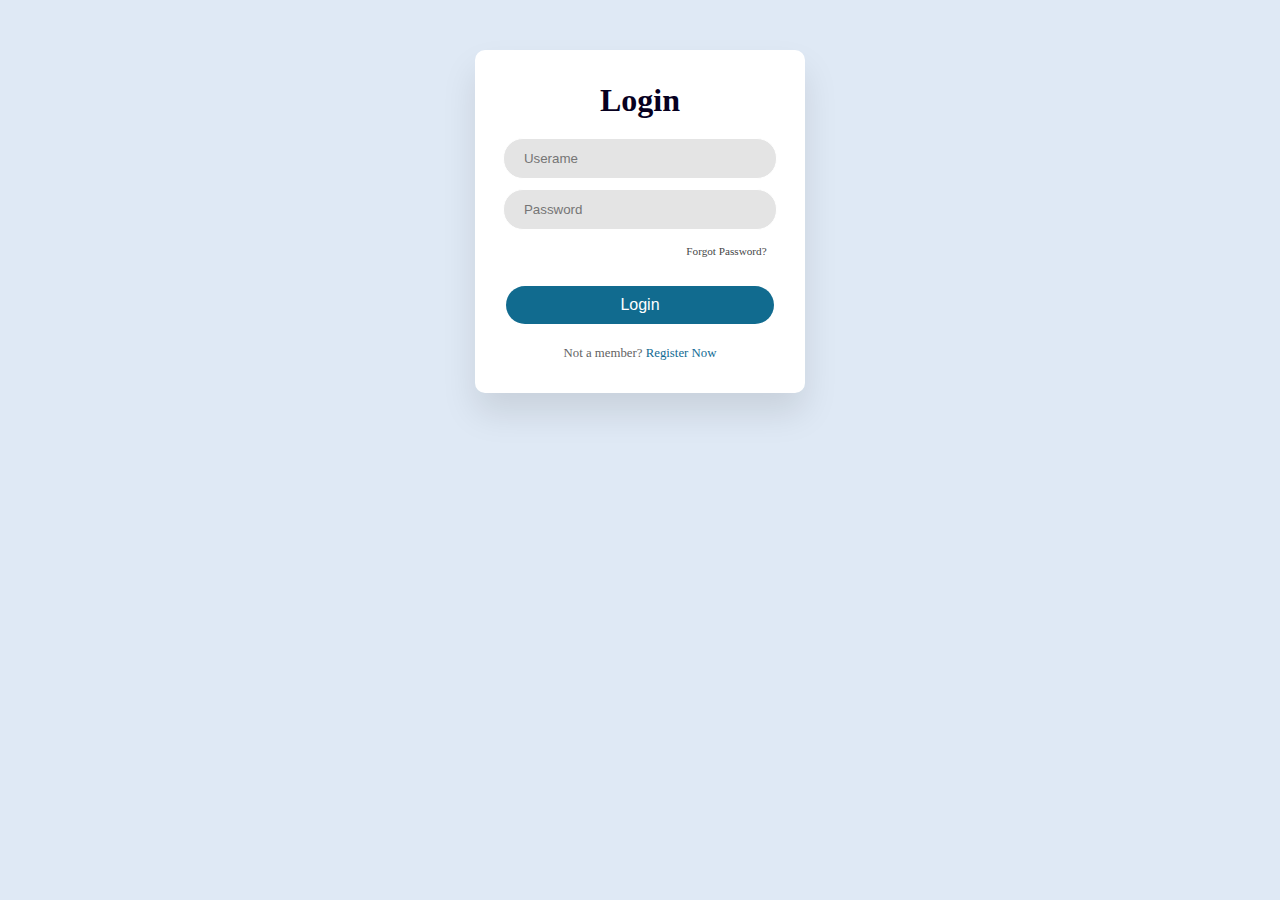
<file: login&signup/login.html>
<!DOCTYPE html>
<html lang="en">
<head>
    <meta charset="UTF-8">
    <meta name="viewport" content="width=device-width, initial-scale=1.0">
    <title>Document</title>
    <link rel="stylesheet" href="style.css">
    <link rel="stylesheet" href="https://cdnjs.cloudflare.com/ajax/libs/font-awesome/6.7.0/css/all.min.css">
</head>
<body>
    <div class="wrapper">
        <h1>Login</h1>
        <form action="#">
            <input type="text" placeholder="Userame">
            <input type="password" placeholder="Password">
            <div class="recover">
                <a href="#">Forgot Password?</a>
            </div>
        </form>
        <button>Login</button>
        <div class="member">
            Not a member? <a href="./signup.html">Register Now</a>
        </div>
    </div>
</body>
</html>
</file>
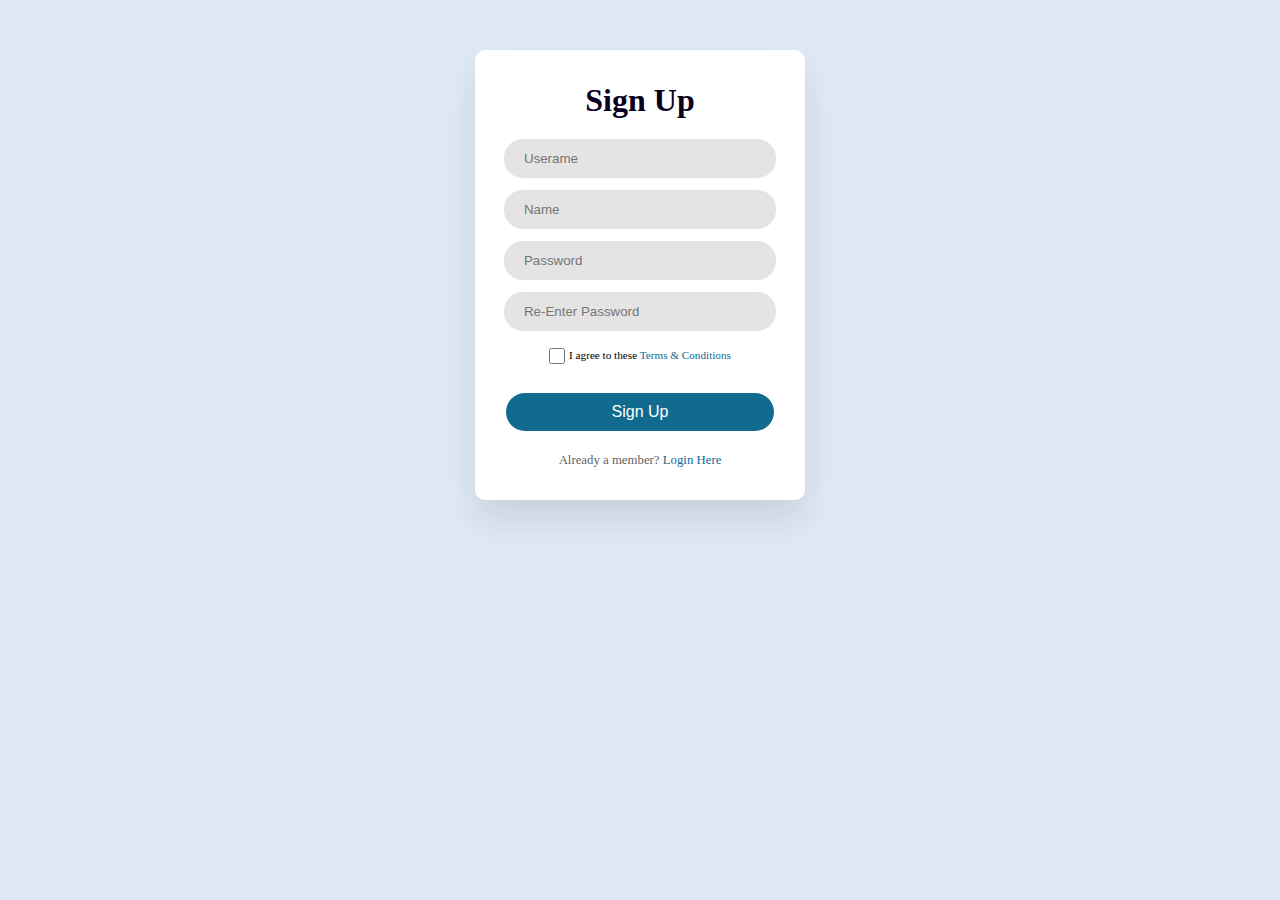
<file: login&signup/signup.html>
<!DOCTYPE html>
<html lang="en">
<head>
    <meta charset="UTF-8">
    <meta name="viewport" content="width=device-width, initial-scale=1.0">
    <title>Document</title>
    <link rel="stylesheet" href="style.css">
    <link rel="stylesheet" href="https://cdnjs.cloudflare.com/ajax/libs/font-awesome/6.7.0/css/all.min.css">
</head>
<body>
    <div class="wrapper">
        <h1>Sign Up</h1>
        <form action="#">
            <input type="text" placeholder="Userame">
            <input type="text" placeholder="Name">
            <input type="password" placeholder="Password">
            <input type="password" placeholder="Re-Enter Password">
        </form>
        <div class="terms">
            <input type="checkbox" id="checkbox">
            <label for="checkbox">I agree to these <a href="#">Terms & Conditions</a></label>
        </div>
        <button>Sign Up</button>
        <div class="member">
            Already a member? <a href="./login.html">Login Here</a>
        </div>
    </div>
</body>
</html>
</file>
<file: login&signup/style.css>
*{
    margin: 0;
    padding: 0;
    box-sizing: border-box;
}
body {
    background: #dfe9f5;
}
.wrapper {
    width: 330px;
    padding: 2rem 1rem;
    margin: 50px auto;
    background-color: #fff;
    border-radius: 10px;
    text-align: center;
    box-shadow: 0 20px 35px rgba(0, 0, 0, 0.1);
}
h1 {
    font-size: 2rem;
    color: #07001f;
    margin-bottom: 1.2rem;
}
form input {
    width: 92%;
    outline: none;
    border: 1px solid #fff;
    padding: 12px 20px;
    margin-bottom: 10px;
    border-radius: 20px;
    background: #e4e4e4;
}
button {
    font-size: 1rem;
    margin-top: 1.8rem;
    padding: 10px 0;
    border-radius: 20px;
    outline: none;
    border: none;
    width: 90%;
    color: #fff;
    cursor: pointer;
    background: rgb(17, 107, 143);
}
button:hover {
    background: rgba(17, 107, 143);
}
input:focus {
    border: 1px solid rgb(192, 192, 192);
}
.terms {
    margin-top: 0.2rem;
}
.terms input {
    height: 1rem;
    width: 1rem;
    vertical-align: middle;
    cursor: pointer;
}
.terms label {
    font-size: 0.7rem;
}
.terms a {
  color: rgb(17, 107, 143);  
  text-decoration: none;
}
.member {
    font-size: 0.8rem;
    margin-top: 1.4rem;
    color: #636363;
}
.member a{
    color: rgb(17, 107, 147);
    text-decoration: none;
}
.recover {
    text-align: right;
    font-size: 0.7rem;
    margin: 0.3rem 1.4rem 0 0;
}
.recover a {
    text-decoration: none;
    color: #464647;
}
</file>
